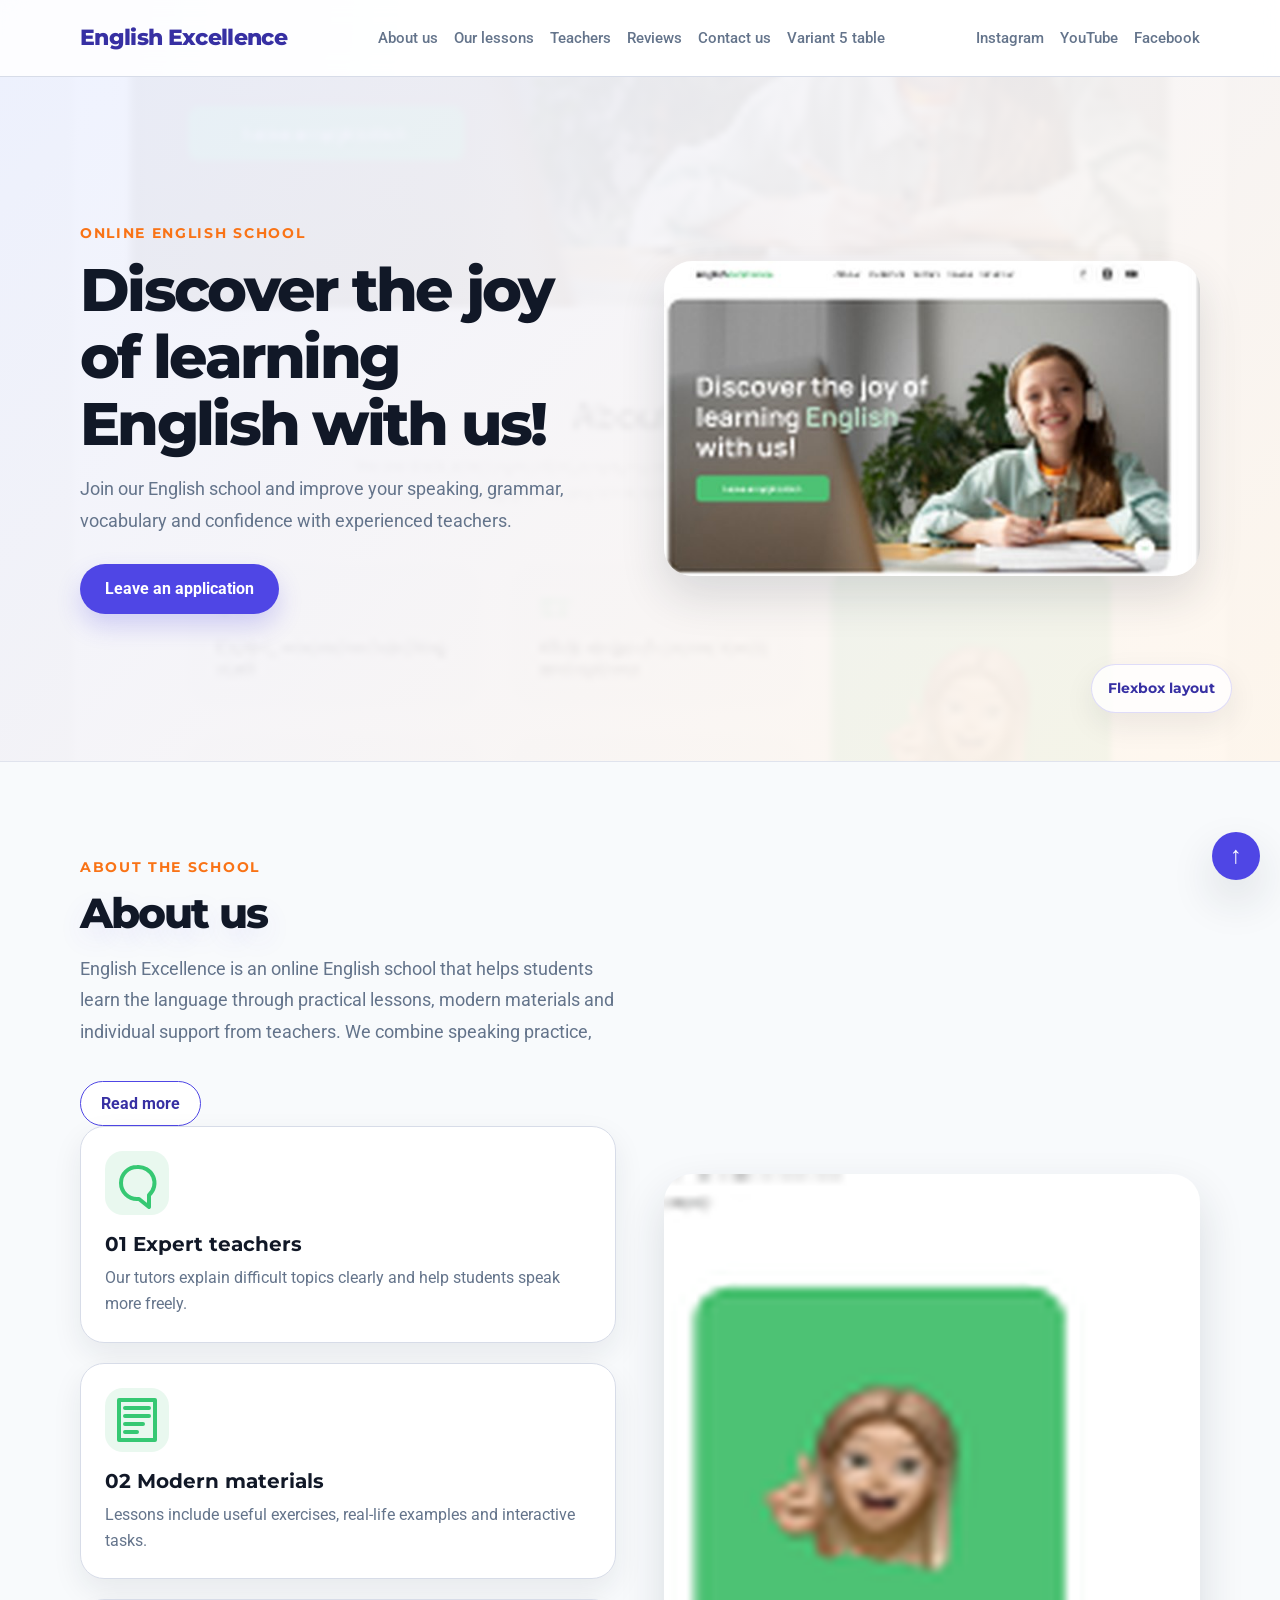
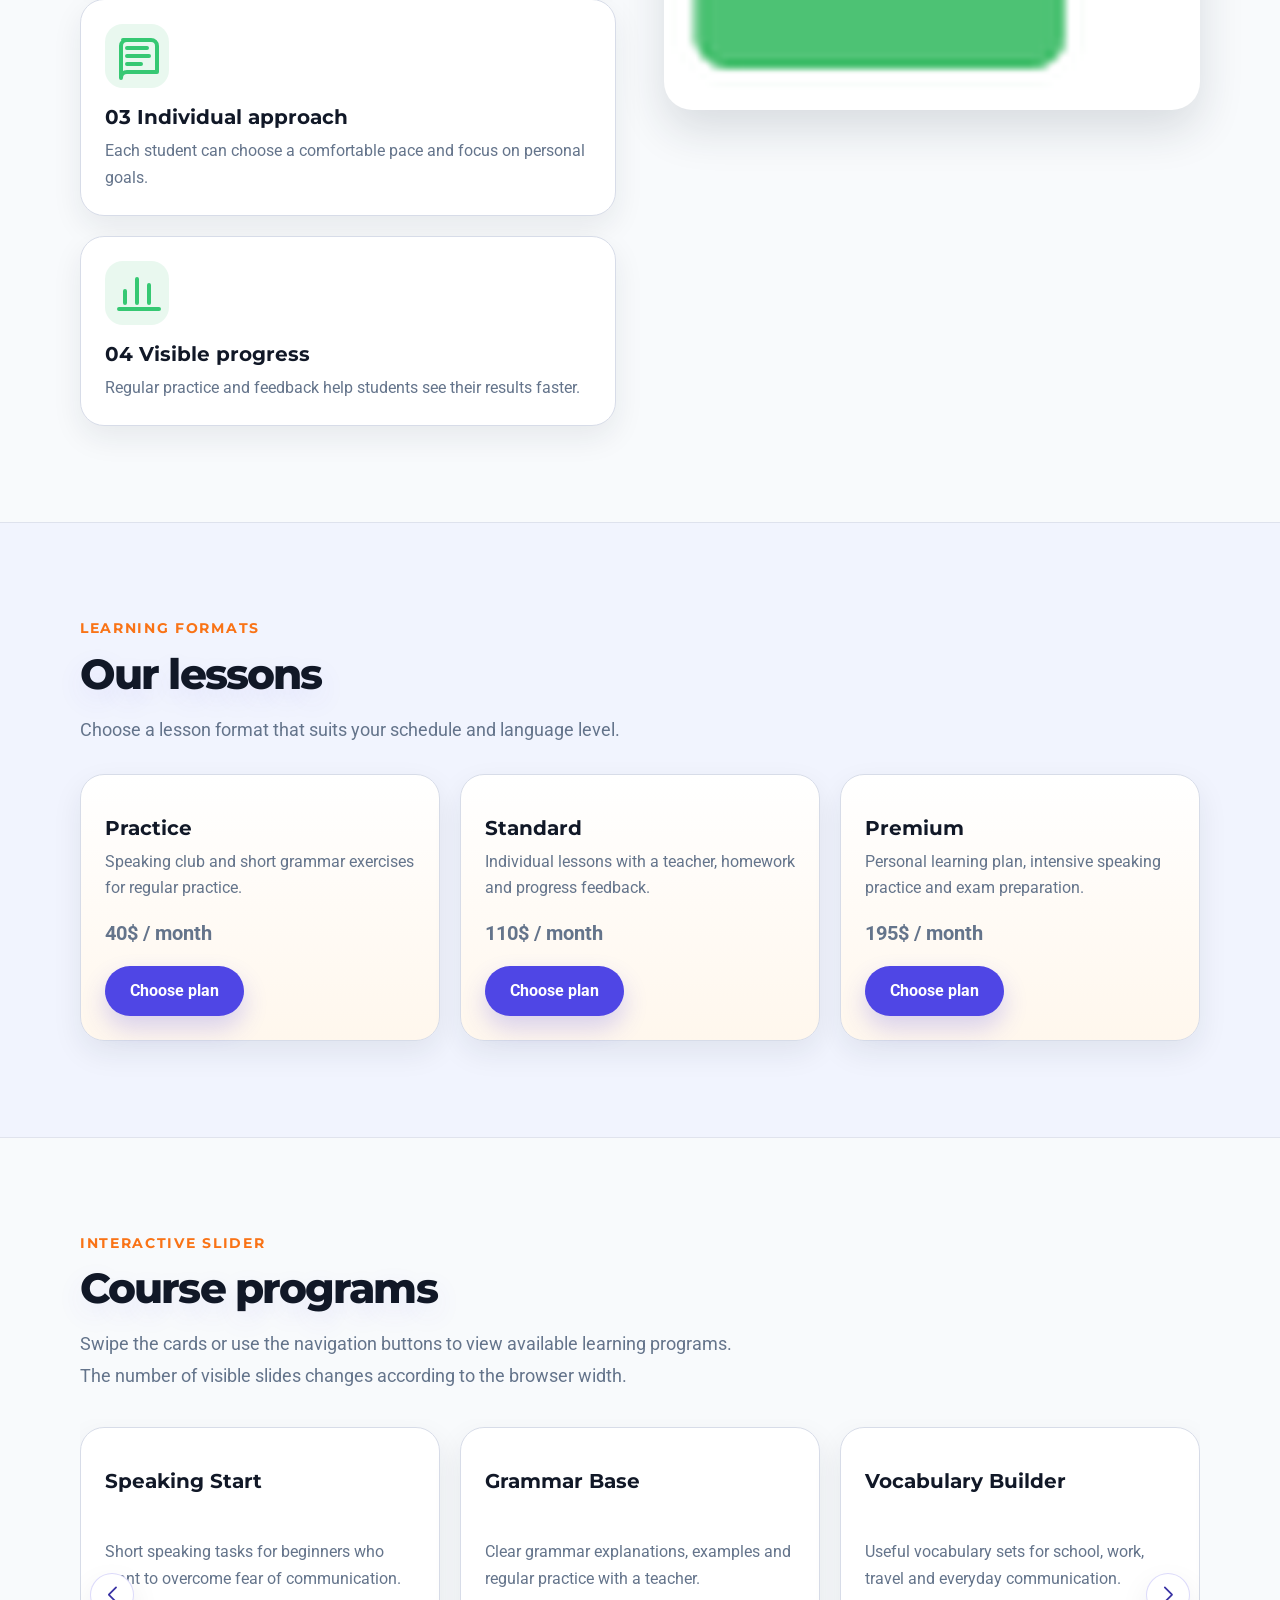
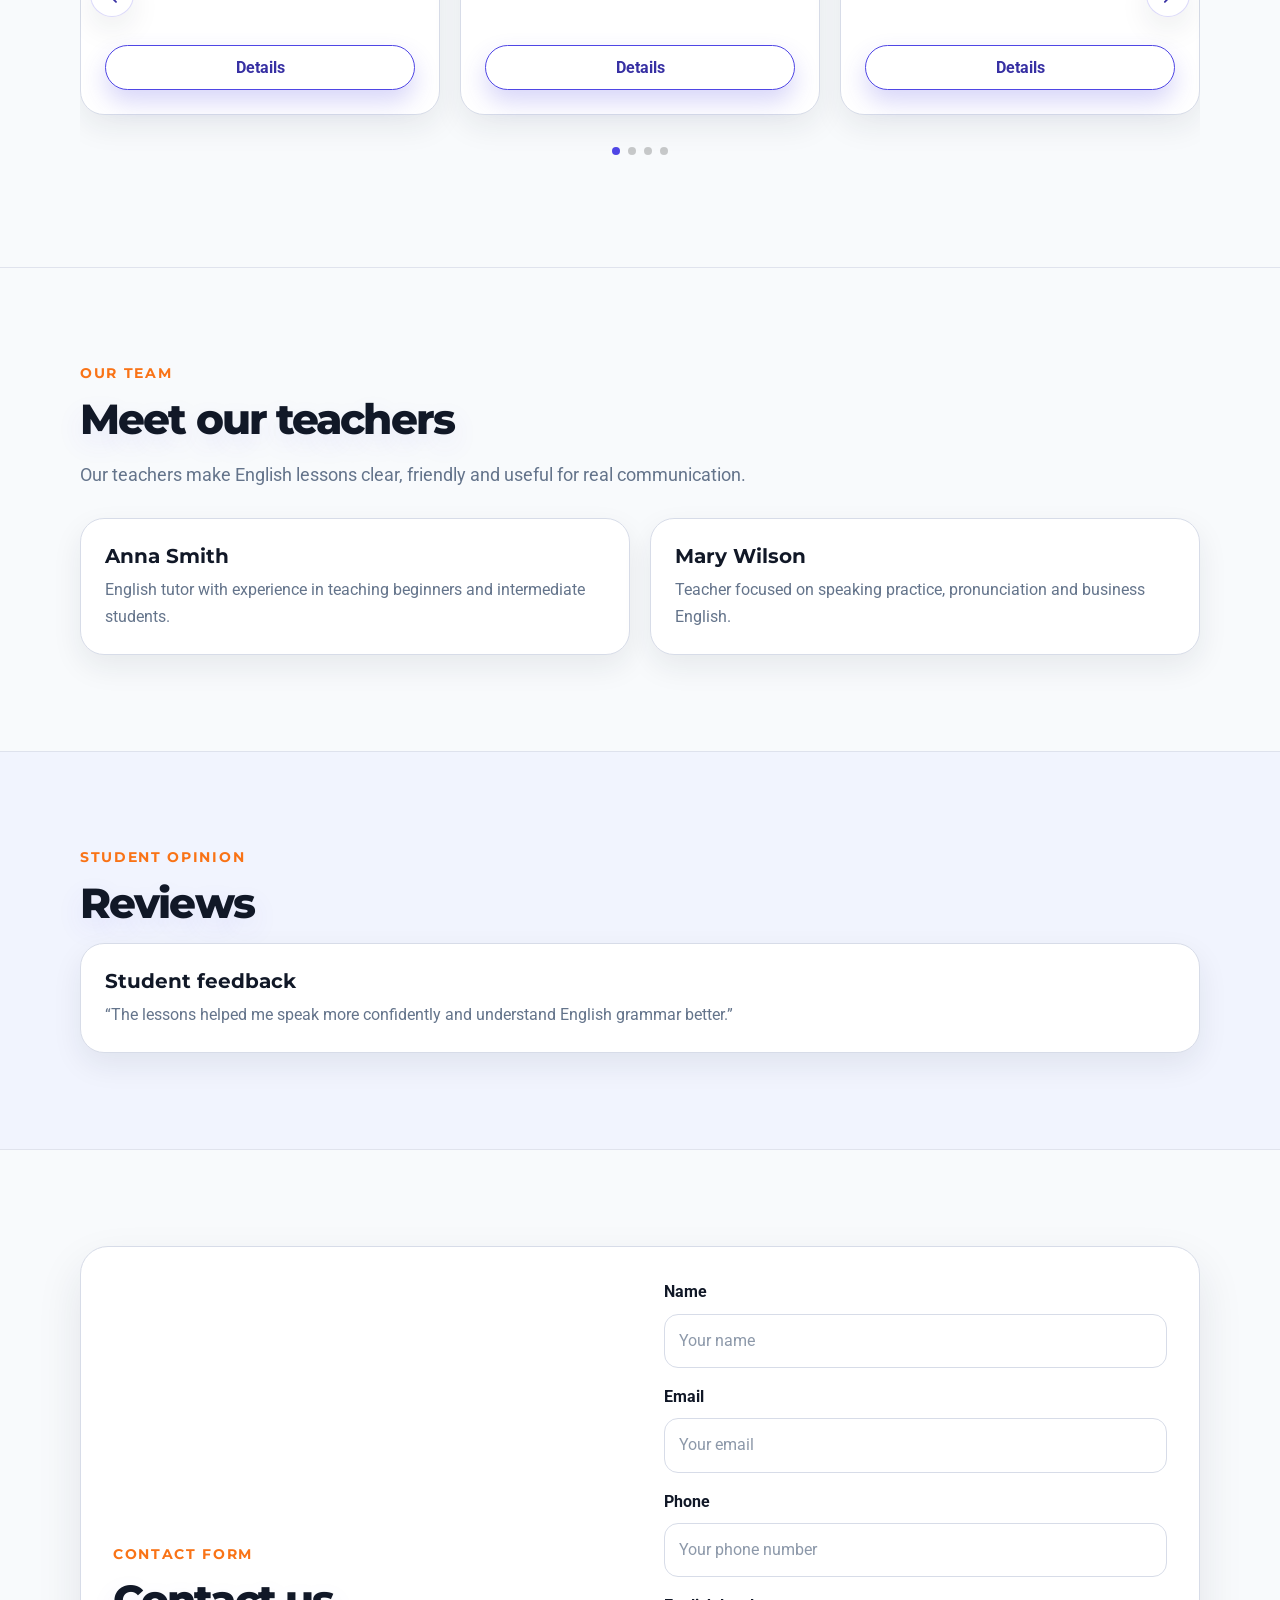
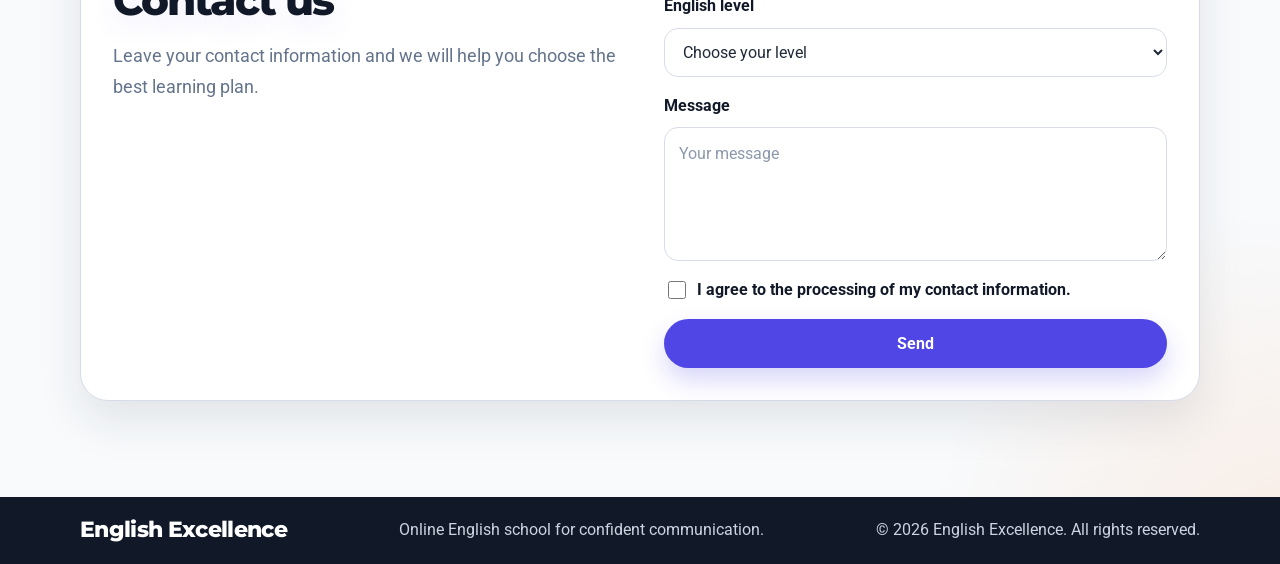
<file: index.html>
<!doctype html>
<html lang="en">
  <head>
    <meta charset="UTF-8" />
    <meta name="viewport" content="width=device-width, initial-scale=1.0" />
    <title>English Excellence 2.0 — hw-06</title>
    <link rel="preconnect" href="https://fonts.googleapis.com" />
    <link rel="preconnect" href="https://fonts.gstatic.com" crossorigin />
    <link
      href="https://fonts.googleapis.com/css2?family=Montserrat:wght@400;500;600;700;800&family=Roboto:wght@400;500;700&display=swap"
      rel="stylesheet"
    />
    <link
      rel="stylesheet"
      href="https://cdn.jsdelivr.net/npm/swiper@11/swiper-bundle.min.css"
    />
    <link rel="stylesheet" href="css/modern-normalize.min.css" />
    <link rel="stylesheet" href="css/styles.css" />
  </head>
  <body>
    <header class="site-header">
      <div class="container header-inner">
        <a
          class="logo"
          href="./index.html"
          aria-label="English Excellence home page"
        >
          English Excellence
        </a>

        <button
          class="mobile-menu-open"
          type="button"
          data-menu-open
          aria-label="Open mobile menu"
          aria-expanded="false"
        >
          <span></span>
          <span></span>
          <span></span>
        </button>

        <nav class="site-nav" aria-label="Main navigation">
          <ul class="nav-list">
            <li><a href="#about">About us</a></li>
            <li><a href="#lessons">Our lessons</a></li>
            <li><a href="#teachers">Teachers</a></li>
            <li><a href="#reviews">Reviews</a></li>
            <li><a href="#contact">Contact us</a></li>
            <li>
              <a href="Нещеретний_Варіант№5/Нещеретний_№5.html"
                >Variant 5 table</a
              >
            </li>
          </ul>
        </nav>

        <ul class="social-list" aria-label="Social links">
          <li>
            <a
              href="https://www.instagram.com/"
              target="_blank"
              rel="noopener noreferrer"
            >
              Instagram
            </a>
          </li>
          <li>
            <a
              href="https://www.youtube.com/"
              target="_blank"
              rel="noopener noreferrer"
            >
              YouTube
            </a>
          </li>
          <li>
            <a
              href="https://www.facebook.com/"
              target="_blank"
              rel="noopener noreferrer"
            >
              Facebook
            </a>
          </li>
        </ul>
      </div>
    </header>



    <div class="mobile-menu" data-menu>
      <div class="mobile-menu__panel">
        <button
          class="mobile-menu__close"
          type="button"
          data-menu-close
          aria-label="Close mobile menu"
        >
          ×
        </button>
        <a class="logo" href="./index.html" aria-label="English Excellence home page">
          English Excellence
        </a>
        <nav class="mobile-menu__nav" aria-label="Mobile navigation">
          <ul class="mobile-menu__list">
            <li><a href="#about">About us</a></li>
            <li><a href="#lessons">Our lessons</a></li>
            <li><a href="#teachers">Teachers</a></li>
            <li><a href="#reviews">Reviews</a></li>
            <li><a href="#contact">Contact us</a></li>
            <li>
              <a href="Нещеретний_Варіант№5/Нещеретний_№5.html">Variant 5 table</a>
            </li>
          </ul>
        </nav>
        <ul class="mobile-social-list" aria-label="Mobile social links">
          <li><a href="https://www.instagram.com/" target="_blank" rel="noopener noreferrer">Instagram</a></li>
          <li><a href="https://www.youtube.com/" target="_blank" rel="noopener noreferrer">YouTube</a></li>
          <li><a href="https://www.facebook.com/" target="_blank" rel="noopener noreferrer">Facebook</a></li>
        </ul>
      </div>
    </div>

    <main>
      <section class="section hero" id="home">
        <div class="container hero-grid">
          <div class="hero-content">
            <p class="eyebrow">Online English school</p>
            <h1>Discover the joy of learning English with us!</h1>
            <p class="hero-text">
              Join our English school and improve your speaking, grammar,
              vocabulary and confidence with experienced teachers.
            </p>
            <a class="button" href="#contact">Leave an application</a>
          </div>
          <img
            class="hero-image"
            srcset="images/hero-student.jpg 1x, images/hero-student@2x.jpg 2x"
            src="images/hero-student.jpg"
            width="660"
            height="388"
            alt="A student studies English online at a laptop"
          />
        </div>
      </section>

      <section class="section" id="about">
        <div class="container about-grid">
          <div>
            <p class="eyebrow">About the school</p>
            <h2 class="section-title">About us</h2>
            <p class="section-text expandable-text" id="course-description">
              English Excellence is an online English school that helps students
              learn the language through practical lessons, modern materials and
              individual support from teachers. We combine speaking practice,
              grammar explanations, vocabulary training and feedback after each
              lesson. Students can study at a comfortable pace, repeat difficult
              topics and choose a course format according to their goals. This
              longer text block is intentionally limited in height, so JavaScript
              can expand and collapse it when the user clicks the button below.
            </p>
            <button class="read-more-button" type="button" data-read-more>
              Read more
            </button>

            <ul class="features">
              <li>
                <article class="card">
                  <svg class="feature-icon" width="64" height="64" role="img" aria-label="Speaking practice icon">
                    <use href="images/icons.svg#icon-speaking"></use>
                  </svg>
                  <h3>01 Expert teachers</h3>
                  <p>
                    Our tutors explain difficult topics clearly and help
                    students speak more freely.
                  </p>
                </article>
              </li>
              <li>
                <article class="card">
                  <svg class="feature-icon" width="64" height="64" role="img" aria-label="Grammar lessons icon">
                    <use href="images/icons.svg#icon-grammar"></use>
                  </svg>
                  <h3>02 Modern materials</h3>
                  <p>
                    Lessons include useful exercises, real-life examples and
                    interactive tasks.
                  </p>
                </article>
              </li>
              <li>
                <article class="card">
                  <svg class="feature-icon" width="64" height="64" role="img" aria-label="Vocabulary training icon">
                    <use href="images/icons.svg#icon-vocabulary"></use>
                  </svg>
                  <h3>03 Individual approach</h3>
                  <p>
                    Each student can choose a comfortable pace and focus on
                    personal goals.
                  </p>
                </article>
              </li>
              <li>
                <article class="card">
                  <svg class="feature-icon" width="64" height="64" role="img" aria-label="Progress tracking icon">
                    <use href="images/icons.svg#icon-progress"></use>
                  </svg>
                  <h3>04 Visible progress</h3>
                  <p>
                    Regular practice and feedback help students see their
                    results faster.
                  </p>
                </article>
              </li>
            </ul>
          </div>

          <img
            class="teacher-image"
            srcset="images/teacher-avatar.png 1x, images/teacher-avatar@2x.png 2x"
            src="images/teacher-avatar.png"
            width="280"
            height="280"
            alt="Portrait illustration of an English teacher"
          />
        </div>
      </section>

      <section class="section section-accent" id="lessons">
        <div class="container">
          <p class="eyebrow">Learning formats</p>
          <h2 class="section-title">Our lessons</h2>
          <p class="section-text">
            Choose a lesson format that suits your schedule and language level.
          </p>

          <ul class="lessons-grid">
            <li>
              <article class="card card-highlight">
                <h3>Practice</h3>
                <p>
                  Speaking club and short grammar exercises for regular
                  practice.
                </p>
                <p class="price"><strong>40$ / month</strong></p>
                <a class="button" href="#contact">Choose plan</a>
              </article>
            </li>
            <li>
              <article class="card card-highlight">
                <h3>Standard</h3>
                <p>
                  Individual lessons with a teacher, homework and progress
                  feedback.
                </p>
                <p class="price"><strong>110$ / month</strong></p>
                <a class="button" href="#contact">Choose plan</a>
              </article>
            </li>
            <li>
              <article class="card card-highlight">
                <h3>Premium</h3>
                <p>
                  Personal learning plan, intensive speaking practice and exam
                  preparation.
                </p>
                <p class="price"><strong>195$ / month</strong></p>
                <a class="button" href="#contact">Choose plan</a>
              </article>
            </li>
          </ul>
        </div>
      </section>

      <section class="section slider-section" id="program-slider">
        <div class="container">
          <p class="eyebrow">Interactive slider</p>
          <h2 class="section-title">Course programs</h2>
          <p class="section-text">
            Swipe the cards or use the navigation buttons to view available
            learning programs. The number of visible slides changes according to
            the browser width.
          </p>

          <div class="swiper course-swiper">
            <ul class="swiper-wrapper">
              <li class="swiper-slide">
                <article class="card slider-card">
                  <h3>Speaking Start</h3>
                  <p>Short speaking tasks for beginners who want to overcome fear of communication.</p>
                  <button class="button button-secondary" type="button" data-modal-open>Details</button>
                </article>
              </li>
              <li class="swiper-slide">
                <article class="card slider-card">
                  <h3>Grammar Base</h3>
                  <p>Clear grammar explanations, examples and regular practice with a teacher.</p>
                  <button class="button button-secondary" type="button" data-modal-open>Details</button>
                </article>
              </li>
              <li class="swiper-slide">
                <article class="card slider-card">
                  <h3>Vocabulary Builder</h3>
                  <p>Useful vocabulary sets for school, work, travel and everyday communication.</p>
                  <button class="button button-secondary" type="button" data-modal-open>Details</button>
                </article>
              </li>
              <li class="swiper-slide">
                <article class="card slider-card">
                  <h3>Exam Practice</h3>
                  <p>Tasks for students who need structured preparation and progress checking.</p>
                  <button class="button button-secondary" type="button" data-modal-open>Details</button>
                </article>
              </li>
            </ul>
            <div class="swiper-pagination"></div>
            <button class="swiper-button-prev" type="button" aria-label="Previous slide"></button>
            <button class="swiper-button-next" type="button" aria-label="Next slide"></button>
          </div>
        </div>
      </section>

      <section class="section" id="teachers">
        <div class="container">
          <p class="eyebrow">Our team</p>
          <h2 class="section-title">Meet our teachers</h2>
          <p class="section-text">
            Our teachers make English lessons clear, friendly and useful for
            real communication.
          </p>

          <div class="teachers-grid">
            <article class="card">
              <h3>Anna Smith</h3>
              <p>
                English tutor with experience in teaching beginners and
                intermediate students.
              </p>
            </article>

            <article class="card">
              <h3>Mary Wilson</h3>
              <p>
                Teacher focused on speaking practice, pronunciation and business
                English.
              </p>
            </article>
          </div>
        </div>
      </section>

      <section class="section section-accent" id="reviews">
        <div class="container">
          <p class="eyebrow">Student opinion</p>
          <h2 class="section-title">Reviews</h2>
          <article class="card review-card">
            <h3>Student feedback</h3>
            <p>
              “The lessons helped me speak more confidently and understand
              English grammar better.”
            </p>
          </article>
        </div>
      </section>

      <section class="section" id="contact">
        <div class="container contact-box">
          <div>
            <p class="eyebrow">Contact form</p>
            <h2 class="section-title">Contact us</h2>
            <p class="section-text">
              Leave your contact information and we will help you choose the
              best learning plan.
            </p>
          </div>

          <form class="contact-form" action="#" method="post" data-contact-form>
            <div class="form-field">
              <label for="user-name">Name</label>
              <input
                type="text"
                id="user-name"
                name="user-name"
                placeholder="Your name"
                required
              />
            </div>

            <div class="form-field">
              <label for="user-email">Email</label>
              <input
                type="email"
                id="user-email"
                name="user-email"
                placeholder="Your email"
                required
              />
            </div>

            <div class="form-field">
              <label for="user-phone">Phone</label>
              <input
                type="tel"
                id="user-phone"
                name="user-phone"
                placeholder="Your phone number"
                required
              />
            </div>

            <div class="form-field">
              <label for="lesson-level">English level</label>
              <select id="lesson-level" name="lesson-level" required>
                <option value="">Choose your level</option>
                <option value="beginner">Beginner</option>
                <option value="elementary">Elementary</option>
                <option value="intermediate">Intermediate</option>
                <option value="advanced">Advanced</option>
              </select>
            </div>

            <div class="form-field">
              <label for="user-message">Message</label>
              <textarea
                id="user-message"
                name="user-message"
                rows="4"
                placeholder="Your message"
                required
              ></textarea>
            </div>

            <div class="form-check">
              <input
                type="checkbox"
                id="privacy-policy"
                name="privacy-policy"
                required
              />
              <label for="privacy-policy">
                I agree to the processing of my contact information.
              </label>
            </div>

            <button class="button" type="submit">Send</button>
          </form>
        </div>
      </section>
    </main>

    <div class="modal-backdrop" data-modal hidden>
      <div
        class="modal-window"
        role="dialog"
        aria-modal="true"
        aria-labelledby="modal-title"
      >
        <button
          class="modal-close"
          type="button"
          data-modal-close
          aria-label="Close modal window"
        >
          ×
        </button>
        <p class="eyebrow">Program details</p>
        <h2 class="section-title" id="modal-title">English course information</h2>
        <p class="section-text">
          This program includes online lessons, homework, teacher feedback and
          practical communication tasks. You can leave your contact information
          in the form and the school will help you choose the most suitable plan.
        </p>
        <a class="button" href="#contact" data-modal-contact>Go to contact form</a>
      </div>
    </div>

    <a class="floating-link" href="#home" aria-label="Back to top">↑</a>

    <footer class="site-footer">
      <div class="container footer-inner">
        <a
          class="logo footer-logo"
          href="./index.html"
          aria-label="English Excellence home page"
        >
          English Excellence
        </a>
        <p>Online English school for confident communication.</p>
        <p>© 2026 English Excellence. All rights reserved.</p>
      </div>
    </footer>
    <script src="https://cdn.jsdelivr.net/npm/swiper@11/swiper-bundle.min.js"></script>
    <script src="mobile-menu.js"></script>
    <script src="js/app.js"></script>
  </body>
</html>
</file>
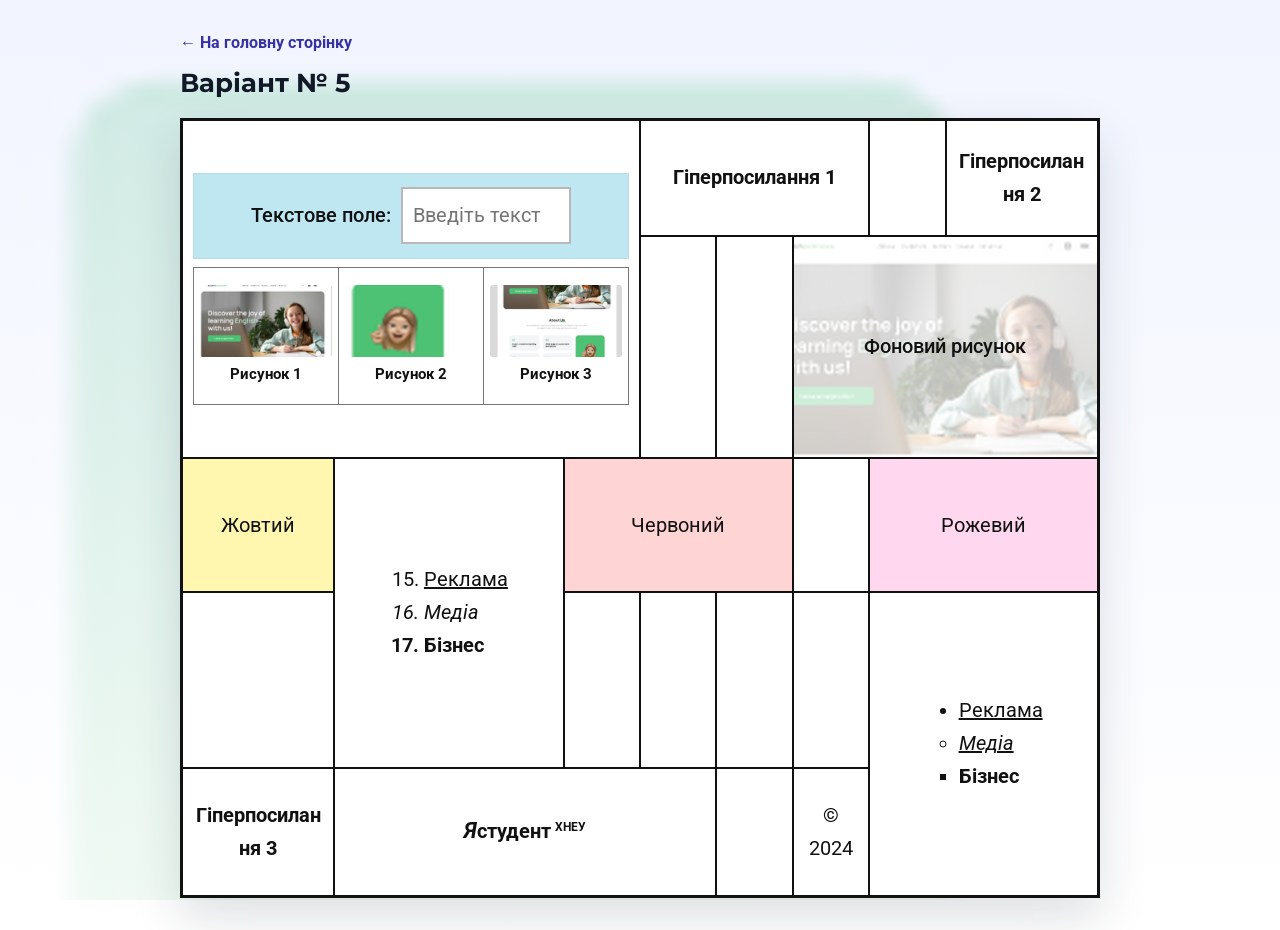
<file: Нещеретний_Варіант№5/Нещеретний_№5.html>
<!doctype html>
<html lang="uk">
  <head>
    <meta charset="UTF-8" />
    <meta name="viewport" content="width=device-width, initial-scale=1.0" />
    <title>Нещеретний — варіант №5 — hw-06</title>
    <link rel="preconnect" href="https://fonts.googleapis.com" />
    <link rel="preconnect" href="https://fonts.gstatic.com" crossorigin />
    <link
      href="https://fonts.googleapis.com/css2?family=Montserrat:wght@400;500;600;700;800&family=Roboto:wght@400;500;700&display=swap"
      rel="stylesheet"
    />
    <link rel="stylesheet" href="../css/modern-normalize.min.css" />
    <link rel="stylesheet" href="../css/styles.css" />
  </head>
  <body id="variant-page">
    <header class="variant-header">
      <div class="variant-container">
        <a class="back-link" href="../index.html">← На головну сторінку</a>
        <h1>Варіант № 5</h1>
      </div>
    </header>

    <main class="variant-main">
      <table class="variant-layout" aria-label="Макет сторінки за варіантом 5">
        <colgroup>
          <col span="12" />
        </colgroup>
        <tr class="variant-row-top">
          <td colspan="6" rowspan="2">
            <form class="variant-form-box" action="#" method="post">
              <label for="text-field">Текстове поле:</label>
              <input
                type="text"
                id="text-field"
                name="text-field"
                placeholder="Введіть текст"
              />
            </form>
            <table class="top-gallery" aria-label="Рисунки">
              <tr>
                <td>
                  <img
                    srcset="figure-1.jpg 1x, figure-1@2x.jpg 2x"
                    src="figure-1.jpg"
                    width="180"
                    height="90"
                    alt="Рисунок 1"
                  />
                  <div class="caption">Рисунок 1</div>
                </td>
                <td>
                  <img
                    srcset="figure-2.png 1x, figure-2@2x.png 2x"
                    src="figure-2.png"
                    width="180"
                    height="90"
                    alt="Рисунок 2"
                  />
                  <div class="caption">Рисунок 2</div>
                </td>
                <td>
                  <img
                    srcset="figure-3.png 1x, figure-3@2x.png 2x"
                    src="figure-3.png"
                    width="180"
                    height="90"
                    alt="Рисунок 3"
                  />
                  <div class="caption">Рисунок 3</div>
                </td>
              </tr>
            </table>
          </td>
          <td colspan="3">
            <a href="https://www.hneu.edu.ua/">Гіперпосилання 1</a>
          </td>
          <td class="empty-cell"></td>
          <td colspan="2">
            <a href="https://www.hneu.edu.ua/">Гіперпосилання 2</a>
          </td>
        </tr>
        <tr class="variant-row-background">
          <td class="empty-cell"></td>
          <td class="empty-cell"></td>
          <td colspan="4" class="variant-background-cell">
            <span>Фоновий рисунок</span>
          </td>
        </tr>
        <tr class="variant-row-middle">
          <td colspan="2" class="color-yellow">Жовтий</td>
          <td colspan="3" rowspan="2">
            <ol class="ordered-list" start="15">
              <li>Реклама</li>
              <li>Медіа</li>
              <li>Бізнес</li>
            </ol>
          </td>
          <td colspan="3" class="color-red">Червоний</td>
          <td class="empty-cell"></td>
          <td colspan="3" class="color-pink">Рожевий</td>
        </tr>
        <tr class="variant-row-list">
          <td colspan="2" class="empty-cell"></td>
          <td class="empty-cell"></td>
          <td class="empty-cell"></td>
          <td class="empty-cell"></td>
          <td class="empty-cell"></td>
          <td colspan="3" rowspan="2">
            <ul class="mixed-list">
              <li>Реклама</li>
              <li>Медіа</li>
              <li>Бізнес</li>
            </ul>
          </td>
        </tr>
        <tr class="variant-row-bottom">
          <td colspan="2">
            <a href="https://www.hneu.edu.ua/">Гіперпосилання 3</a>
          </td>
          <td colspan="5" class="student-mark">
            <span class="student-big">Я</span>студент<span class="student-small">ХНЕУ</span>
          </td>
          <td class="empty-cell"></td>
          <td>© 2024</td>
        </tr>
      </table>
    </main>
  </body>
</html>
</file>
<file: css/styles.css>
:root {
  --font-main: "Roboto", Arial, sans-serif;
  --font-title: "Montserrat", Arial, sans-serif;
  --color-primary: #4f46e5;
  --color-primary-dark: #3730a3;
  --color-primary-soft: #eef2ff;
  --color-accent: #f97316;
  --color-accent-soft: #fff7ed;
  --color-text: #1f2937;
  --color-muted: #64748b;
  --color-light: #f8fafc;
  --color-white: #ffffff;
  --color-border: #d7dce8;
  --color-dark: #111827;
  --shadow-card: 0 12px 30px rgb(31 41 55 / 8%);
  --shadow-large: 0 20px 45px rgb(31 41 55 / 14%);
  --radius-small: 14px;
  --radius-medium: 24px;
  --radius-large: 28px;
  --transition-main: 300ms ease-in-out;
}

*,
*::before,
*::after {
  box-sizing: border-box;
}

html {
  scroll-behavior: smooth;
}

body {
  min-width: 320px;
  min-height: 100vh;
  overflow-x: hidden;
  margin: 0;
  font-family: var(--font-main);
  font-size: 16px;
  font-weight: 400;
  line-height: 1.65;
  color: var(--color-text);
  background-color: var(--color-light);
}

body:not(#variant-page) {
  background-image:
    radial-gradient(circle at top left, rgb(79 70 229 / 10%), transparent 32vw),
    radial-gradient(circle at bottom right, rgb(249 115 22 / 10%), transparent 28vw);
}

img {
  display: block;
  max-width: 100%;
  height: auto;
}

a {
  color: inherit;
  text-decoration: none;
  transition:
    color var(--transition-main),
    background-color var(--transition-main),
    border-color var(--transition-main),
    transform var(--transition-main);
}

a:hover {
  color: var(--color-primary);
}

a:active {
  color: var(--color-accent);
}

a:focus-visible,
button:focus-visible,
input:focus-visible,
select:focus-visible,
textarea:focus-visible {
  outline: 3px solid rgb(79 70 229 / 24%);
  outline-offset: 3px;
}

ul,
ol {
  margin: 0;
  padding: 0;
  list-style: none;
}

h1,
h2,
h3,
p {
  margin-top: 0;
}

button,
.button {
  cursor: pointer;
}

body.no-scroll {
  overflow: hidden;
}

.container {
  width: min(1120px, calc(100% - 2rem));
  margin-inline: auto;
}

.site-header {
  position: sticky;
  top: 0;
  z-index: 10;
  background-color: rgb(255 255 255 / 88%);
  border-bottom: 1px solid var(--color-border);
  backdrop-filter: blur(14px);
}

.header-inner,
.footer-inner {
  display: flex;
  align-items: center;
  justify-content: space-between;
  gap: 1.5rem;
  padding-block: 1.25rem;
}

.logo {
  font-family: var(--font-title);
  font-size: 1.375rem;
  font-weight: 800;
  line-height: 1.2;
  color: var(--color-primary-dark);
  letter-spacing: -0.03em;
}

.logo:hover,
.logo:focus-visible {
  color: var(--color-primary);
}

.nav-list,
.social-list {
  display: flex;
  flex-wrap: wrap;
  gap: 1rem;
  font-size: 0.9375rem;
  font-weight: 500;
}

.nav-list a,
.social-list a {
  display: inline-flex;
  padding-block: 0.35rem;
  color: var(--color-muted);
}

.nav-list a:hover,
.social-list a:hover,
.nav-list a:focus-visible,
.social-list a:focus-visible {
  color: var(--color-primary);
}

.nav-list a:active,
.social-list a:active {
  color: var(--color-accent);
}

.mobile-menu-open {
  display: none;
  width: 2.875rem;
  height: 2.875rem;
  padding: 0.625rem;
  border: 1px solid var(--color-border);
  border-radius: 50%;
  background-color: var(--color-white);
  transition:
    border-color var(--transition-main),
    background-color var(--transition-main),
    box-shadow var(--transition-main),
    transform var(--transition-main);
}

.mobile-menu-open span {
  display: block;
  width: 1.25rem;
  height: 2px;
  margin: 4px auto;
  border-radius: 999px;
  background-color: var(--color-dark);
  transition: background-color var(--transition-main);
}

.mobile-menu-open:hover,
.mobile-menu-open:focus-visible {
  transform: translateY(-1px);
  border-color: var(--color-primary);
  box-shadow: 0 10px 22px rgb(79 70 229 / 16%);
}

.mobile-menu-open:active {
  transform: translateY(0);
  background-color: var(--color-primary-soft);
}

.mobile-menu {
  position: fixed;
  inset: 0;
  z-index: 100;
  display: flex;
  justify-content: flex-end;
  background-color: rgb(17 24 39 / 54%);
  opacity: 0;
  pointer-events: none;
  transition: opacity var(--transition-main);
}

.mobile-menu.is-open {
  opacity: 1;
  pointer-events: auto;
}

.mobile-menu__panel {
  position: relative;
  width: min(86vw, 360px);
  min-height: 100vh;
  padding: 5rem 1.5rem 2rem;
  background-color: var(--color-white);
  box-shadow: -18px 0 44px rgb(17 24 39 / 18%);
  transform: translateX(100%);
  transition: transform var(--transition-main);
}

.mobile-menu.is-open .mobile-menu__panel {
  transform: translateX(0);
}

.mobile-menu__close {
  position: absolute;
  top: 1rem;
  right: 1rem;
  display: inline-flex;
  align-items: center;
  justify-content: center;
  width: 2.75rem;
  height: 2.75rem;
  border: 1px solid var(--color-border);
  border-radius: 50%;
  background-color: var(--color-light);
  color: var(--color-dark);
  font-size: 2rem;
  line-height: 1;
  transition:
    color var(--transition-main),
    background-color var(--transition-main),
    border-color var(--transition-main),
    transform var(--transition-main);
}

.mobile-menu__close:hover,
.mobile-menu__close:focus-visible {
  transform: rotate(90deg);
  border-color: var(--color-primary);
  background-color: var(--color-primary-soft);
  color: var(--color-primary-dark);
}

.mobile-menu__nav {
  margin-top: 2.25rem;
}

.mobile-menu__list,
.mobile-social-list {
  display: grid;
  gap: 0.875rem;
}

.mobile-menu__list a {
  display: block;
  padding: 0.75rem 0;
  border-bottom: 1px solid var(--color-border);
  color: var(--color-dark);
  font-family: var(--font-title);
  font-size: 1.125rem;
  font-weight: 700;
}

.mobile-menu__list a:hover,
.mobile-menu__list a:focus-visible,
.mobile-social-list a:hover,
.mobile-social-list a:focus-visible {
  color: var(--color-primary);
}

.mobile-menu__list a:active,
.mobile-social-list a:active {
  color: var(--color-accent);
}

.mobile-social-list {
  margin-top: 2rem;
  color: var(--color-muted);
  font-weight: 600;
}

.section {
  padding-block: clamp(4rem, 8vw, 6rem);
}

.section + .section {
  border-top: 1px solid rgb(215 220 232 / 72%);
}

.section-accent {
  background-color: rgb(238 242 255 / 70%);
}

.hero {
  position: relative;
  min-height: 76vh;
  display: flex;
  align-items: center;
  overflow: hidden;
  background:
    linear-gradient(135deg, rgb(238 242 255 / 95%), rgb(255 247 237 / 95%)),
    url("../images/english-excellence-preview.png") center / cover no-repeat;
}

.hero::after {
  content: "Flexbox layout";
  position: absolute;
  right: clamp(1rem, 4vw, 3rem);
  bottom: clamp(1rem, 4vw, 3rem);
  padding: 0.75rem 1rem;
  border: 1px solid rgb(79 70 229 / 18%);
  border-radius: 999px;
  background-color: rgb(255 255 255 / 78%);
  color: var(--color-primary-dark);
  font-family: var(--font-title);
  font-size: 0.875rem;
  font-weight: 700;
  box-shadow: var(--shadow-card);
}

.hero-grid,
.about-grid,
.contact-box {
  display: flex;
  align-items: center;
  justify-content: space-between;
  gap: clamp(2rem, 5vw, 3rem);
}

.hero-content,
.hero-image,
.about-grid > div,
.teacher-image,
.contact-box > div,
.contact-form {
  flex: 1 1 0;
  min-width: 0;
}

.hero-content {
  position: relative;
  z-index: 1;
}

.eyebrow {
  margin-bottom: 0.75rem;
  font-family: var(--font-title);
  font-size: 0.875rem;
  font-weight: 700;
  line-height: 1.4;
  color: var(--color-accent);
  text-transform: uppercase;
  letter-spacing: 0.12em;
}

h1,
h2,
h3,
.section-title {
  font-family: var(--font-title);
  color: var(--color-dark);
}

.hero h1,
.section-title {
  margin-bottom: 1rem;
  font-weight: 800;
  line-height: 1.12;
  letter-spacing: -0.045em;
}

.hero h1 {
  max-width: 11em;
  font-size: clamp(2.25rem, 5vw, 3.75rem);
}

.section-title {
  font-size: clamp(2rem, 3.5vw, 2.625rem);
}

.hero-text,
.section-text {
  max-width: 42rem;
  margin-bottom: 1.75rem;
  color: var(--color-muted);
  font-size: 1.125rem;
  line-height: 1.75;
}

.button {
  display: inline-flex;
  align-items: center;
  justify-content: center;
  min-height: 3rem;
  padding: 0.875rem 1.5rem;
  border: 1px solid transparent;
  border-radius: 999px;
  background-color: var(--color-primary);
  color: var(--color-white);
  font-weight: 700;
  line-height: 1.2;
  box-shadow: 0 12px 24px rgb(79 70 229 / 22%);
  transition:
    background-color var(--transition-main),
    color var(--transition-main),
    box-shadow var(--transition-main),
    transform var(--transition-main);
}

.button:hover,
.button:focus-visible {
  transform: translateY(-2px);
  background-color: var(--color-primary-dark);
  color: var(--color-white);
}

.button:active {
  transform: translateY(0);
  background-color: var(--color-accent);
  color: var(--color-white);
}

.hero-image,
.teacher-image {
  border-radius: var(--radius-large);
  box-shadow: var(--shadow-large);
  animation: soft-float 5s ease-in-out infinite;
}

@keyframes soft-float {
  0%,
  100% {
    transform: translateY(0);
  }

  50% {
    transform: translateY(-10px);
  }
}

.hero h1,
.section-title {
  animation: title-fade 700ms ease both;
}

@keyframes title-fade {
  from {
    opacity: 0;
    transform: translateY(14px);
  }

  to {
    opacity: 1;
    transform: translateY(0);
  }
}

.feature-icon {
  display: block;
}

.teacher-image {
  justify-self: center;
  background-color: var(--color-primary-soft);
}

.features,
.lessons-grid,
.teachers-grid {
  display: flex;
  flex-wrap: wrap;
  align-items: stretch;
  gap: 1.25rem;
}

.features > li,
.teachers-grid > .card {
  flex: 1 1 calc((100% - 1.25rem) / 2);
  min-width: 260px;
}

.lessons-grid > li {
  flex: 1 1 calc((100% - 2.5rem) / 3);
  min-width: 240px;
}

.card {
  height: 100%;
  padding: 1.5rem;
  border: 1px solid var(--color-border);
  border-radius: var(--radius-medium);
  background-color: var(--color-white);
  box-shadow: var(--shadow-card);
  transition:
    transform var(--transition-main),
    box-shadow var(--transition-main),
    border-color var(--transition-main);
}

.card:hover,
.card:focus-within {
  transform: translateY(-4px);
  border-color: rgb(79 70 229 / 28%);
  box-shadow: var(--shadow-large);
}

.card-highlight {
  background: linear-gradient(180deg, var(--color-white), var(--color-accent-soft));
}

.card h3 {
  margin: 1rem 0 0.5rem;
  font-size: 1.25rem;
  font-weight: 700;
  line-height: 1.3;
}

.teachers-grid .card h3,
.review-card h3 {
  margin-top: 0;
}

.card p {
  margin-bottom: 1rem;
  color: var(--color-muted);
}

.card p:last-child {
  margin-bottom: 0;
}

.price {
  color: var(--color-primary-dark);
  font-size: 1.25rem;
}

.contact-box {
  padding: clamp(1.5rem, 4vw, 2rem);
  border: 1px solid var(--color-border);
  border-radius: var(--radius-large);
  background-color: var(--color-white);
  box-shadow: 0 20px 45px rgb(31 41 55 / 10%);
}

#contact .section-text {
  margin-bottom: 0;
}

.contact-form {
  display: grid;
  gap: 1rem;
}

.form-field,
.form-check {
  display: grid;
  gap: 0.5rem;
}

.form-field label,
.form-check label {
  font-weight: 700;
  color: var(--color-dark);
}

.form-field input,
.form-field select,
.form-field textarea {
  width: 100%;
  padding: 0.8125rem 0.875rem;
  border: 1px solid var(--color-border);
  border-radius: var(--radius-small);
  color: var(--color-text);
  background-color: var(--color-white);
  transition:
    border-color var(--transition-main),
    box-shadow var(--transition-main);
}

.form-field input::placeholder,
.form-field textarea::placeholder {
  color: rgb(100 116 139 / 74%);
}

.form-field input:focus,
.form-field select:focus,
.form-field textarea:focus {
  border-color: var(--color-primary);
  box-shadow: 0 0 0 4px rgb(79 70 229 / 12%);
}

.form-check {
  grid-template-columns: auto 1fr;
  align-items: start;
}

.form-check input {
  width: 1.125rem;
  height: 1.125rem;
  margin-top: 0.25rem;
}

.site-footer {
  background-color: var(--color-dark);
  color: var(--color-white);
}

.site-footer p {
  color: #cbd5e1;
}

.footer-logo {
  color: var(--color-white);
}

.floating-link {
  position: fixed;
  right: 1.25rem;
  bottom: 1.25rem;
  z-index: 20;
  display: inline-flex;
  align-items: center;
  justify-content: center;
  width: 3rem;
  height: 3rem;
  border: 1px solid rgb(79 70 229 / 20%);
  border-radius: 50%;
  background-color: var(--color-primary);
  color: var(--color-white);
  font-size: 1.5rem;
  font-weight: 800;
  box-shadow: var(--shadow-large);
}

.floating-link:hover,
.floating-link:focus-visible {
  transform: translateY(-2px);
  background-color: var(--color-primary-dark);
  color: var(--color-white);
}

.floating-link:active {
  transform: translateY(0);
  background-color: var(--color-accent);
  color: var(--color-white);
}

/* Variant 5 table page */
#variant-page {
  color: #111111;
  background:
    linear-gradient(180deg, rgb(238 242 255 / 80%), rgb(255 255 255 / 92%)),
    url("../Нещеретний_Варіант№5/figure-2.png") center / cover fixed;
}

.variant-container {
  width: min(920px, calc(100% - 2rem));
  margin-inline: auto;
}

.variant-header {
  padding: 1.875rem 0 1.125rem;
}

.variant-header h1 {
  font-size: 1.625rem;
  line-height: 1.2;
}

.back-link {
  display: inline-flex;
  margin-bottom: 0.75rem;
  font-weight: 700;
  color: var(--color-primary-dark);
}

.variant-main {
  padding-bottom: 2rem;
}

.variant-layout {
  width: min(920px, 100%);
  min-height: 780px;
  height: auto;
  margin-inline: auto;
  table-layout: fixed;
  border: 3px solid #111111;
  background-color: #ffffff;
  box-shadow: var(--shadow-large);
}

.variant-layout td {
  border: 2px solid #111111;
  padding: 0.625rem;
  text-align: center;
  vertical-align: middle;
  overflow-wrap: anywhere;
  font-size: clamp(0.75rem, 2vw, 1.25rem);
}

.variant-layout a {
  color: #111111;
  font-weight: 700;
}

.variant-layout a:hover,
.variant-layout a:focus-visible {
  color: var(--color-primary);
  text-decoration: underline;
}

.variant-layout a:active {
  color: var(--color-accent);
}

.variant-row-top {
  height: 100px;
}

.variant-row-background {
  height: 190px;
}

.variant-row-middle {
  height: 115px;
}

.variant-row-list {
  height: 150px;
}

.variant-row-bottom {
  height: 110px;
}

.variant-form-box {
  display: flex;
  align-items: center;
  justify-content: center;
  gap: 0.625rem;
  min-height: 86px;
  margin-bottom: 0.5rem;
  border: 1px solid #b7dce6;
  background-color: #bfe7f1;
  font-size: 1.25rem;
}

.variant-form-box label {
  font-weight: 500;
}

.variant-form-box input {
  width: min(170px, 100%);
  padding: 0.625rem;
  border: 2px solid #b8b8b8;
  background-color: #ffffff;
}

.top-gallery {
  width: 100%;
  height: 138px;
  table-layout: fixed;
}

.top-gallery td {
  border: 1px solid #777777;
  padding: 0.375rem;
}

.top-gallery img {
  width: 100%;
  height: 72px;
  object-fit: cover;
  border-radius: 3px;
}

.caption {
  margin-top: 0.3125rem;
  font-size: 0.9375rem;
  font-weight: 700;
}

.variant-background-cell {
  position: relative;
  overflow: hidden;
  color: #111111;
  font-size: 2.125rem;
  font-weight: 500;
}

.variant-background-cell::before {
  content: "";
  position: absolute;
  inset: 0;
  background-image:
    linear-gradient(rgb(255 255 255 / 72%), rgb(255 255 255 / 72%)),
    url("../Нещеретний_Варіант№5/figure-1.jpg");
  background-position: center;
  background-size: cover;
}

.variant-background-cell span {
  position: relative;
}

.color-yellow {
  background-color: #fff7b0;
}

.color-red {
  background-color: #ffd4d4;
}

.color-pink {
  background-color: #ffd8ef;
}

.empty-cell {
  background-color: #ffffff;
}

.ordered-list,
.mixed-list {
  display: inline-block;
  margin: 0;
  padding-left: 2.125rem;
  text-align: left;
  list-style-position: outside;
}

.ordered-list {
  list-style-type: decimal;
}

.ordered-list li:nth-child(1) {
  text-decoration: underline;
}

.ordered-list li:nth-child(2) {
  font-style: italic;
}

.ordered-list li:nth-child(3) {
  font-weight: 700;
}

.mixed-list li:nth-child(1) {
  list-style-type: disc;
  text-decoration: underline;
}

.mixed-list li:nth-child(2) {
  list-style-type: circle;
  font-style: italic;
  text-decoration: underline;
}

.mixed-list li:nth-child(3) {
  list-style-type: square;
  font-weight: 700;
}

.student-mark {
  font-size: 1rem;
  font-weight: 700;
}

.student-big {
  font-size: 1.375rem;
  font-style: italic;
}

.student-small {
  margin-left: 0.25rem;
  font-size: 0.75rem;
  vertical-align: super;
}


/* Lab 6 interactive elements */
.js-title-enhanced {
  text-shadow: 0 10px 28px rgb(79 70 229 / 10%);
}

.js-card-enhanced {
  position: relative;
}

.expandable-text {
  max-height: 6.25rem;
  overflow: hidden;
  transition: max-height var(--transition-main);
}

.expandable-text.is-expanded {
  max-height: 20rem;
}

.read-more-button,
.button-secondary {
  display: inline-flex;
  align-items: center;
  justify-content: center;
  min-height: 2.75rem;
  padding: 0.75rem 1.25rem;
  border: 1px solid var(--color-primary);
  border-radius: 999px;
  background-color: var(--color-white);
  color: var(--color-primary-dark);
  font-weight: 700;
  line-height: 1.2;
  transition:
    background-color var(--transition-main),
    color var(--transition-main),
    border-color var(--transition-main),
    box-shadow var(--transition-main),
    transform var(--transition-main);
}

.read-more-button:hover,
.read-more-button:focus-visible,
.button-secondary:hover,
.button-secondary:focus-visible {
  transform: translateY(-2px);
  background-color: var(--color-primary-soft);
  color: var(--color-primary-dark);
  box-shadow: 0 12px 24px rgb(79 70 229 / 14%);
}

.read-more-button:active,
.button-secondary:active {
  transform: translateY(0);
  background-color: var(--color-accent-soft);
  border-color: var(--color-accent);
  color: var(--color-accent);
}

.slider-section {
  overflow: hidden;
}

.course-swiper {
  width: 100%;
  padding: 0.5rem 0 3.5rem;
}

.course-swiper .swiper-slide {
  height: auto;
}

.slider-card {
  min-height: 18rem;
  display: flex;
  flex-direction: column;
  justify-content: space-between;
}

.course-swiper .swiper-button-prev,
.course-swiper .swiper-button-next {
  width: 2.75rem;
  height: 2.75rem;
  border: 1px solid rgb(79 70 229 / 20%);
  border-radius: 50%;
  background-color: var(--color-white);
  color: var(--color-primary-dark);
  box-shadow: var(--shadow-card);
  transition:
    background-color var(--transition-main),
    color var(--transition-main),
    transform var(--transition-main),
    box-shadow var(--transition-main);
}

.course-swiper .swiper-button-prev::after,
.course-swiper .swiper-button-next::after {
  font-size: 1rem;
  font-weight: 800;
}

.course-swiper .swiper-button-prev:hover,
.course-swiper .swiper-button-next:hover,
.course-swiper .swiper-button-prev:focus-visible,
.course-swiper .swiper-button-next:focus-visible {
  transform: scale(1.05);
  background-color: var(--color-primary);
  color: var(--color-white);
  box-shadow: var(--shadow-large);
}

.course-swiper .swiper-pagination-bullet-active {
  background-color: var(--color-primary);
}

.modal-backdrop {
  position: fixed;
  inset: 0;
  z-index: 150;
  display: flex;
  align-items: center;
  justify-content: center;
  padding: 1rem;
  background-color: rgb(17 24 39 / 62%);
  opacity: 1;
  transition: opacity var(--transition-main);
}

.modal-backdrop[hidden] {
  display: none;
}

.modal-window {
  position: relative;
  width: min(540px, 100%);
  padding: clamp(1.5rem, 4vw, 2rem);
  border-radius: var(--radius-large);
  background-color: var(--color-white);
  box-shadow: var(--shadow-large);
  animation: modal-show 260ms ease both;
}

@keyframes modal-show {
  from {
    opacity: 0;
    transform: translateY(1rem) scale(0.98);
  }

  to {
    opacity: 1;
    transform: translateY(0) scale(1);
  }
}

.modal-close {
  position: absolute;
  top: 1rem;
  right: 1rem;
  display: inline-flex;
  align-items: center;
  justify-content: center;
  width: 2.75rem;
  height: 2.75rem;
  border: 1px solid var(--color-border);
  border-radius: 50%;
  background-color: var(--color-light);
  color: var(--color-dark);
  font-size: 2rem;
  line-height: 1;
  transition:
    background-color var(--transition-main),
    color var(--transition-main),
    border-color var(--transition-main),
    transform var(--transition-main);
}

.modal-close:hover,
.modal-close:focus-visible {
  transform: rotate(90deg);
  border-color: var(--color-primary);
  background-color: var(--color-primary-soft);
  color: var(--color-primary-dark);
}

.contact-form.is-success {
  animation: form-success 500ms ease both;
}

@keyframes form-success {
  0%,
  100% {
    transform: translateX(0);
  }

  35% {
    transform: translateX(0.35rem);
  }

  70% {
    transform: translateX(-0.35rem);
  }
}


@media
  (min-device-pixel-ratio: 2),
  (min-resolution: 192dpi),
  (min-resolution: 2dppx) {
  .hero {
    background:
      linear-gradient(135deg, rgb(238 242 255 / 95%), rgb(255 247 237 / 95%)),
      url("../images/english-excellence-preview@2x.png") center / cover no-repeat;
  }

  #variant-page {
    background:
      linear-gradient(180deg, rgb(238 242 255 / 80%), rgb(255 255 255 / 92%)),
      url("../Нещеретний_Варіант№5/figure-2@2x.png") center / cover fixed;
  }

  .variant-background-cell::before {
    background-image:
      linear-gradient(rgb(255 255 255 / 72%), rgb(255 255 255 / 72%)),
      url("../Нещеретний_Варіант№5/figure-1@2x.jpg");
  }
}

@media (max-width: 1157px) {
  .container {
    width: min(960px, calc(100% - 2rem));
  }

  .header-inner,
  .footer-inner {
    gap: 1rem;
  }

  .nav-list,
  .social-list {
    gap: 0.75rem;
    font-size: 0.875rem;
  }

  .hero-grid,
  .about-grid,
  .contact-box {
    gap: 2rem;
  }
}

@media (max-width: 767px) {
  .site-nav,
  .social-list {
    display: none;
  }

  .mobile-menu-open {
    display: inline-block;
  }

  .header-inner,
  .footer-inner,
  .hero-grid,
  .about-grid,
  .contact-box {
    flex-direction: column;
    align-items: flex-start;
  }

  .header-inner {
    flex-direction: row;
    align-items: center;
    padding-block: 0.875rem;
  }

  .section {
    padding-block: 3.25rem;
  }

  .hero {
    min-height: auto;
    padding-top: 2rem;
  }

  .hero::after {
    display: none;
  }

  .hero-image,
  .teacher-image {
    width: 100%;
  }

  .features > li,
  .lessons-grid > li,
  .teachers-grid > .card {
    flex-basis: 100%;
    min-width: 0;
  }

  .contact-box {
    padding: 1.25rem;
  }

  .course-swiper .swiper-button-prev,
  .course-swiper .swiper-button-next {
    display: none;
  }

  .slider-card {
    min-height: 16rem;
  }

  .floating-link {
    right: 0.875rem;
    bottom: 0.875rem;
    width: 2.75rem;
    height: 2.75rem;
  }

  .variant-header {
    padding-top: 1rem;
  }

  .variant-layout {
    min-height: 560px;
    border-width: 2px;
  }

  .variant-layout td {
    padding: 0.25rem;
    border-width: 1px;
  }

  .variant-form-box {
    min-height: 64px;
    gap: 0.25rem;
    padding: 0.25rem;
  }

  .top-gallery img {
    height: 42px;
  }

  .variant-background-cell {
    font-size: clamp(1rem, 5vw, 2rem);
  }

  .ordered-list,
  .mixed-list {
    padding-left: 1rem;
  }
}

@media (max-width: 479px) {
  body {
    font-size: 15px;
  }

  .container,
  .variant-container {
    width: calc(100% - 1rem);
  }

  .logo {
    font-size: 1.125rem;
  }

  .hero h1 {
    font-size: 2rem;
  }

  .section-title {
    font-size: 1.75rem;
  }

  .hero-text,
  .section-text {
    font-size: 1rem;
  }

  .button {
    width: 100%;
    min-height: 2.75rem;
  }

  .card {
    padding: 1.125rem;
  }

  .form-check {
    grid-template-columns: 1fr;
  }

  .mobile-menu__panel {
    width: 100vw;
  }

  .variant-layout {
    min-height: 500px;
  }

  .variant-layout td {
    padding: 0.125rem;
    font-size: 0.58rem;
  }

  .variant-form-box input {
    padding: 0.25rem;
  }

  .caption {
    font-size: 0.55rem;
  }

  .student-big {
    font-size: 0.875rem;
  }

  .student-small {
    font-size: 0.5rem;
  }
}

@media (prefers-reduced-motion: reduce) {
  *,
  *::before,
  *::after {
    scroll-behavior: auto !important;
    animation-duration: 1ms !important;
    animation-iteration-count: 1 !important;
    transition-duration: 1ms !important;
  }
}
</file>
